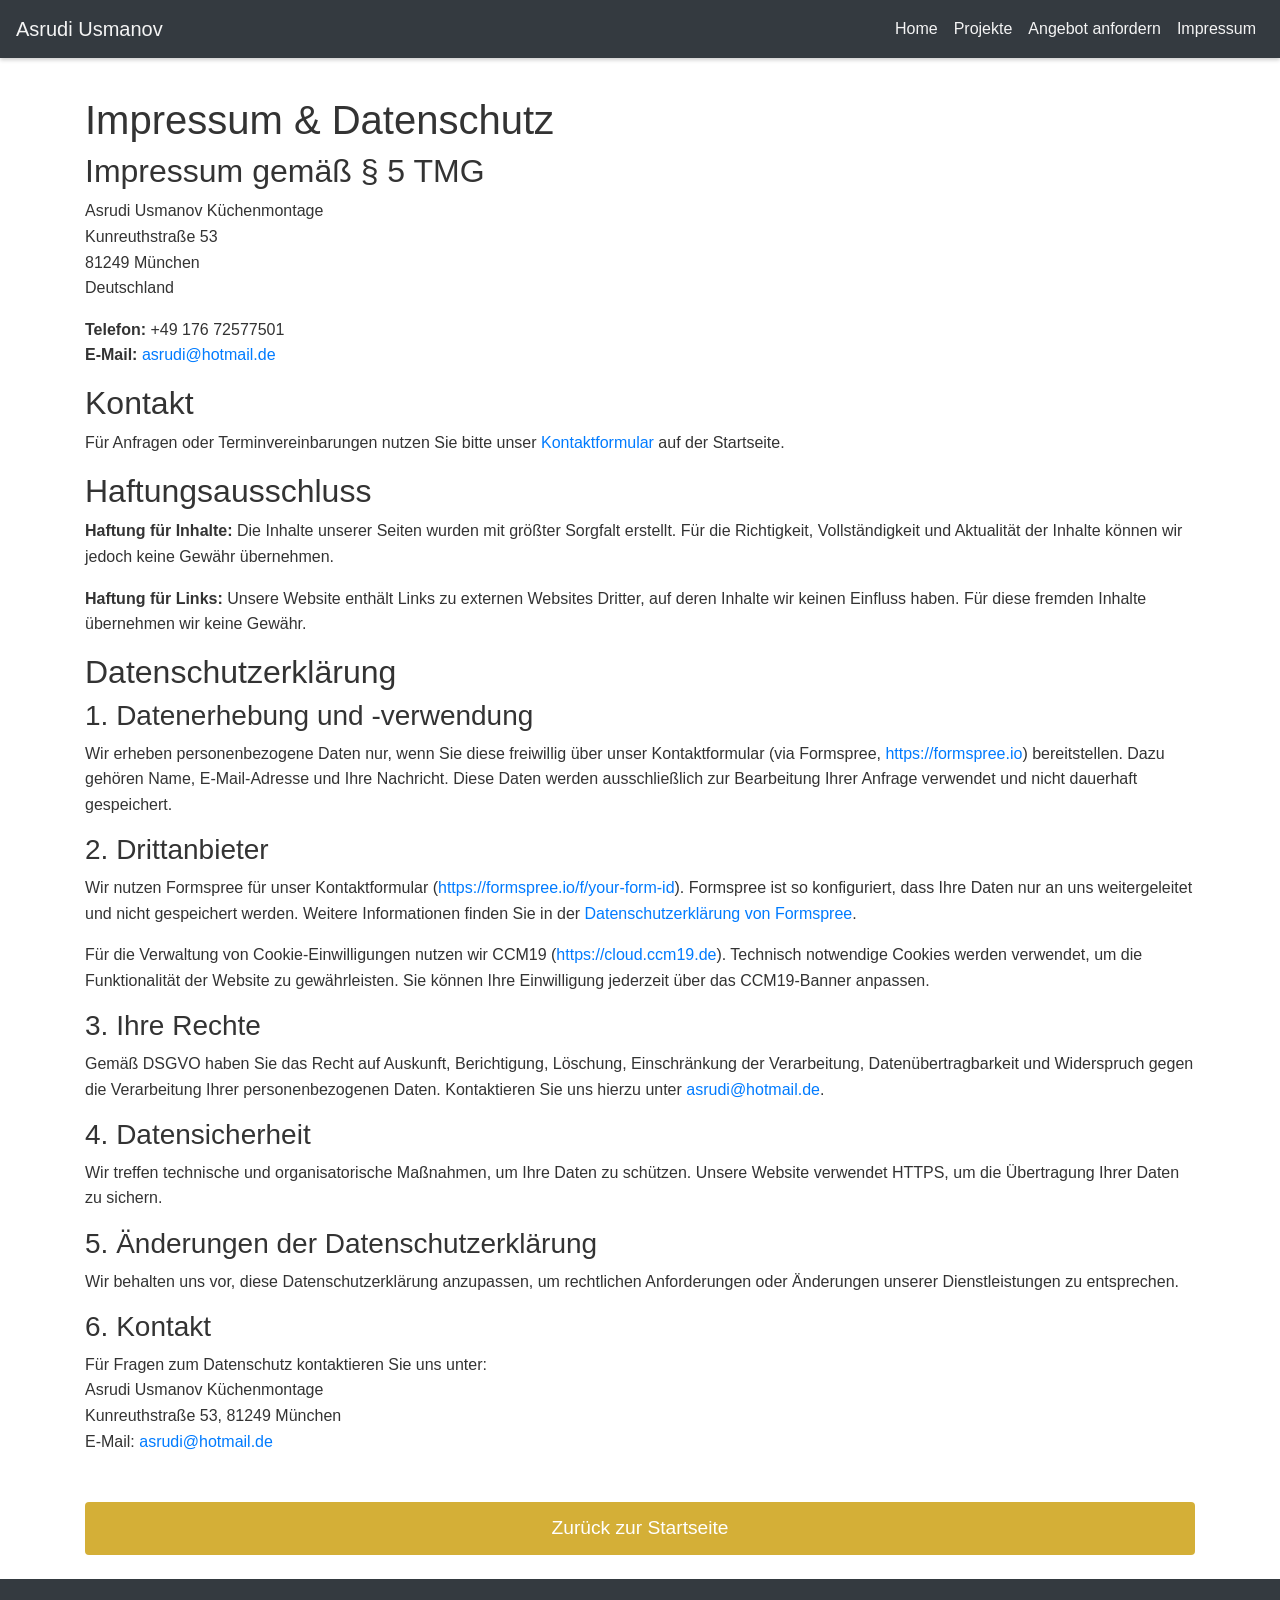
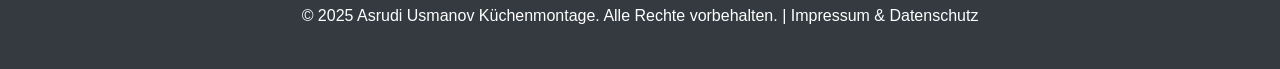
<file: impressum.html>
<!DOCTYPE html>
<html lang="de">
<head>
  <meta charset="UTF-8">
  <meta name="viewport" content="width=device-width, initial-scale=1.0">
  <title>Impressum & Datenschutz - Asrudi Usmanov Küchenmontage München</title>
  <meta name="description" content="Impressum und Datenschutzerklärung von Asrudi Usmanov Küchenmontage. Kontaktieren Sie uns für professionelle Kücheninstallationen in München.">
  <meta name="keywords" content="Impressum, Datenschutz, Küchenmontage München, Asrudi Usmanov, professionelle Kücheninstallation">
  <meta property="og:title" content="Impressum & Datenschutz - Asrudi Usmanov Küchenmontage">
  <meta property="og:description" content="Impressum und Datenschutzerklärung von Asrudi Usmanov Küchenmontage in München. Erfahren Sie mehr über unsere Dienstleistungen.">
  <meta property="og:image" content="https://www.usmanov.de/static/kitchen8.jpeg">
  <meta property="og:url" content="https://www.usmanov.de/impressum.html">
  <meta name="twitter:card" content="summary_large_image">
  <link rel="canonical" href="https://www.usmanov.de/impressum.html">
  <!-- Stylesheets -->
  <link rel="stylesheet" href="https://cdn.jsdelivr.net/npm/bootstrap@4.6.2/dist/css/bootstrap.min.css" integrity="sha384-xOolHFLEh07PJGoPkLv1IbcEPTNtaed2xpHsD9ESMhqIYd0nLMwNLD69Npy4HI+N" crossorigin="anonymous">
  <link rel="stylesheet" href="https://cdnjs.cloudflare.com/ajax/libs/font-awesome/5.15.4/css/all.min.css" integrity="sha512-1ycn6IcaQQ40/MKBW2W4Rhis/DbILU74C1vSrLJxCq57o941Ym01SwNsOMqvEBFlcgUa6xLiPY/NS5R+E6ztJQ==" crossorigin="anonymous">
  <link rel="stylesheet" href="css/style.css">
</head>
<body>
  <!-- Navigation Bar -->
  <nav class="navbar navbar-expand-lg navbar-dark bg-dark fixed-top">
    <a class="navbar-brand" href="/">Asrudi Usmanov</a>
    <button class="navbar-toggler" type="button" data-toggle="collapse" data-target="#navbarNav" aria-controls="navbarNav" aria-expanded="false" aria-label="Toggle navigation">
      <span class="navbar-toggler-icon"></span>
    </button>
    <div class="collapse navbar-collapse" id="navbarNav">
      <ul class="navbar-nav ml-auto">
        <li class="nav-item">
          <a class="nav-link" href="/">Home</a>
        </li>
        <li class="nav-item">
          <a class="nav-link" href="/#projects">Projekte</a>
        </li>
        <li class="nav-item">
          <a class="nav-link" href="/#contact">Angebot anfordern</a>
        </li>
        <li class="nav-item">
          <a class="nav-link active" href="/impressum">Impressum</a>
        </li>
      </ul>
    </div>
  </nav>

  <!-- CCM19 Datenschutz -->
  <div class="ccm19-icon">
    <script src="https://cloud.ccm19.de/app.js?apiKey=30a96c5bc50651cecfc8b957d58c571b28870649f3b7dbfd&domain=66bfae7e0db163ea860b10c2" referrerpolicy="origin"></script>
  </div>

  <!-- Main Content -->
  <main class="container mt-5 pt-5">
    <section id="impressum">
      <h1>Impressum & Datenschutz</h1>
      <h2>Impressum gemäß § 5 TMG</h2>
      <p>
        Asrudi Usmanov Küchenmontage<br>
        Kunreuthstraße 53<br>
        81249 München<br>
        Deutschland
      </p>
      <p>
        <strong>Telefon:</strong> +49 176 72577501<br>
        <strong>E-Mail:</strong> <a href="mailto:asrudi@hotmail.de">asrudi@hotmail.de</a>
      </p>
      <h2>Kontakt</h2>
      <p>
        Für Anfragen oder Terminvereinbarungen nutzen Sie bitte unser <a href="/#contact">Kontaktformular</a> auf der Startseite.
      </p>
      <h2>Haftungsausschluss</h2>
      <p>
        <strong>Haftung für Inhalte:</strong> Die Inhalte unserer Seiten wurden mit größter Sorgfalt erstellt. Für die Richtigkeit, Vollständigkeit und Aktualität der Inhalte können wir jedoch keine Gewähr übernehmen.
      </p>
      <p>
        <strong>Haftung für Links:</strong> Unsere Website enthält Links zu externen Websites Dritter, auf deren Inhalte wir keinen Einfluss haben. Für diese fremden Inhalte übernehmen wir keine Gewähr.
      </p>
      <h2 id="datenschutz">Datenschutzerklärung</h2>
      <h3>1. Datenerhebung und -verwendung</h3>
      <p>
        Wir erheben personenbezogene Daten nur, wenn Sie diese freiwillig über unser Kontaktformular (via Formspree, <a href="https://formspree.io">https://formspree.io</a>) bereitstellen. Dazu gehören Name, E-Mail-Adresse und Ihre Nachricht. Diese Daten werden ausschließlich zur Bearbeitung Ihrer Anfrage verwendet und nicht dauerhaft gespeichert.
      </p>
      <h3>2. Drittanbieter</h3>
      <p>
        Wir nutzen Formspree für unser Kontaktformular (<a href="https://formspree.io/f/your-form-id">https://formspree.io/f/your-form-id</a>). Formspree ist so konfiguriert, dass Ihre Daten nur an uns weitergeleitet und nicht gespeichert werden. Weitere Informationen finden Sie in der <a href="https://formspree.io/legal/privacy-policy">Datenschutzerklärung von Formspree</a>.
      </p>
      <p>
        Für die Verwaltung von Cookie-Einwilligungen nutzen wir CCM19 (<a href="https://cloud.ccm19.de">https://cloud.ccm19.de</a>). Technisch notwendige Cookies werden verwendet, um die Funktionalität der Website zu gewährleisten. Sie können Ihre Einwilligung jederzeit über das CCM19-Banner anpassen.
      </p>
      <h3>3. Ihre Rechte</h3>
      <p>
        Gemäß DSGVO haben Sie das Recht auf Auskunft, Berichtigung, Löschung, Einschränkung der Verarbeitung, Datenübertragbarkeit und Widerspruch gegen die Verarbeitung Ihrer personenbezogenen Daten. Kontaktieren Sie uns hierzu unter <a href="mailto:asrudi@hotmail.de">asrudi@hotmail.de</a>.
      </p>
      <h3>4. Datensicherheit</h3>
      <p>
        Wir treffen technische und organisatorische Maßnahmen, um Ihre Daten zu schützen. Unsere Website verwendet HTTPS, um die Übertragung Ihrer Daten zu sichern.
      </p>
      <h3>5. Änderungen der Datenschutzerklärung</h3>
      <p>
        Wir behalten uns vor, diese Datenschutzerklärung anzupassen, um rechtlichen Anforderungen oder Änderungen unserer Dienstleistungen zu entsprechen.
      </p>
      <h3>6. Kontakt</h3>
      <p>
        Für Fragen zum Datenschutz kontaktieren Sie uns unter:<br>
        Asrudi Usmanov Küchenmontage<br>
        Kunreuthstraße 53, 81249 München<br>
        E-Mail: <a href="mailto:asrudi@hotmail.de">asrudi@hotmail.de</a>
      </p>
    </section>
    <div class="text-center mt-5">
      <a href="/" class="btn btn-primary mb-4">Zurück zur Startseite</a>
    </div>
  </main>

  <!-- Footer -->
  <footer class="bg-dark text-white text-center py-4">
    <p>© 2025 Asrudi Usmanov Küchenmontage. Alle Rechte vorbehalten. | <a href="/impressum" class="text-white">Impressum & Datenschutz</a></p>
  </footer>

  <!-- JavaScript -->
  <script src="https://code.jquery.com/jquery-3.5.1.slim.min.js" integrity="sha384-DfXdz2htPH0lsSSs5nCTpuj/zy4C+OGpamoFVy38MVBnE+IbbVYUew+OrCXaRkfj" crossorigin="anonymous"></script>
  <script src="https://cdn.jsdelivr.net/npm/popper.js@1.16.1/dist/umd/popper.min.js" integrity="sha384-9/reFTGAW83EW2RDu2S0VKaIzap3H66lZH81PoYlFhbGU+6BZp6G7niu735Sk7lN" crossorigin="anonymous"></script>
  <script src="https://cdn.jsdelivr.net/npm/bootstrap@4.6.2/dist/js/bootstrap.min.js" integrity="sha384-+sLIOodYLS7CIrQpBjl+C7nPvqq+FbNUBDunl/OZv93DB7Ln/533i8e/mZXLi/P+" crossorigin="anonymous"></script>
  <script src="js/script.js"></script>
</body>
</html>
</file>
<file: css/style.css>
/* Reset default styles */
body {
  margin: 0;
  padding: 0;
  font-family: 'Arial', sans-serif;
  line-height: 1.6;
  color: #333;
}

/* Navigation bar */
.navbar {
  background-color: #1a1a1a; /* Dark, premium color */
  box-shadow: 0 2px 4px rgba(0, 0, 0, 0.2);
  z-index: 1000;
}

.navbar-brand, .nav-link {
  color: #f4f4f4 !important;
  font-weight: 500;
  transition: color 0.3s;
}

.nav-link:hover {
  color: #d4af37 !important; /* Gold accent for hover */
}

/* Hero section */
.hero-section {
  position: relative;
  min-height: 100vh;
  width: 100vw;
  background-image: url('../static/kitchen8.jpeg');
  background-size: cover;
  background-position: center;
  background-repeat: no-repeat;
  display: flex;
  align-items: center;
  justify-content: center;
  color: white;
  text-align: center;
}

.hero-content {
  background: rgba(0, 0, 0, 0.7); /* Darker overlay for readability */
  padding: 40px;
  border-radius: 12px;
  max-width: 90%;
  width: 100%;
}

.hero-content h1 {
  font-size: 4.5rem;
  font-weight: 700;
  margin-bottom: 1rem;
}

.hero-content h2 {
  font-size: 2.5rem;
  margin-bottom: 1.5rem;
}

.hero-content .lead {
  font-size: 1.25rem;
  margin-bottom: 2rem;
}

/* Contact section */
.contact-section {
  background: #f8f8f8; /* Light background for distinction */
  padding: 40px 0;
  border-top: 1px solid #e0e0e0;
  border-bottom: 1px solid #e0e0e0;
}

.formspree-container {
  max-width: 600px;
  margin: 0 auto;
  background: #fff;
  padding: 30px;
  border-radius: 8px;
  box-shadow: 0 4px 12px rgba(0, 0, 0, 0.15);
}

#contact-form {
  display: flex;
  flex-direction: column;
}

.form-group {
  margin-bottom: 1.5rem;
}

.form-group label {
  display: block;
  font-weight: 600;
  margin-bottom: 0.5rem;
  color: #1a1a1a;
  text-align: left;
}

.form-group input,
.form-group textarea {
  width: 100%;
  padding: 12px;
  font-size: 1rem;
  border: 1px solid #ccc;
  border-radius: 4px;
  box-sizing: border-box;
}

.form-group input:focus,
.form-group textarea:focus {
  outline: none;
  border-color: #d4af37; /* Gold accent */
  box-shadow: 0 0 5px rgba(212, 175, 55, 0.3);
}

.form-group textarea {
  resize: vertical;
  min-height: 120px;
}

.form-text {
  color: #666;
  margin-top: 0.25rem;
}

/* Checkbox styling */
.form-check {
  margin-bottom: 1.5rem;
  position: relative;
  padding-left: 2.5rem; /* Increased space for checkbox */
  min-height: 2rem; /* Ensure enough vertical space to prevent wrapping */
}

.form-check-input {
  position: absolute;
  left: 0;
  top: 0.3rem; /* Slightly adjusted for vertical alignment */
  margin: 0;
  width: 1.25rem;
  height: 1.25rem;
  cursor: pointer;
}

.form-check-label {
  font-size: 1rem;
  color: #1a1a1a;
  line-height: 1.5;
  margin-left: 2rem; /* Increased to ensure no overlap with checkbox */
  margin-bottom: 0;
  display: block; /* Full width to prevent wrapping */
}

.form-check-label a {
  color: #d4af37;
  text-decoration: underline;
}

.form-check-label a:hover {
  color: #b8972e;
}

.form-check + .form-text {
  margin-top: 0.75rem; /* Increased to separate from label */
  margin-left: 2rem; /* Align with label text */
  display: block;
  font-size: 0.85rem; /* Slightly smaller for clarity */
}

/* Ensure checkbox group is treated as a form group */
.form-group.form-check {
  margin-bottom: 2rem; /* Extra spacing before submit button */
}

.btn-primary {
  background-color: #d4af37; /* Gold for premium feel */
  border: none;
  padding: 12px 24px;
  font-size: 1.2rem;
  width: 100%;
  transition: background-color 0.3s;
}

.btn-primary:hover {
  background-color: #b8972e;
}

/* Projects section */
#projects h2 {
  font-size: 2.5rem;
  font-weight: 600;
}

#projects p {
  font-size: 1.1rem;
  color: #666;
}

#projects .row {
  margin-bottom: 2rem;
}

#projects img {
  transition: transform 0.3s ease;
}

#projects img:hover {
  transform: scale(1.05);
}

#projects h5 {
  font-size: 1.25rem;
  font-weight: 600;
  color: #1a1a1a;
}

/* Footer */
footer {
  background-color: #1a1a1a;
  color: #f4f4f4;
}

footer a {
  color: #d4af37;
  text-decoration: none;
}

footer a:hover {
  text-decoration: underline;
}

/* Section padding for navbar offset */
section:not(.hero-section) {
  padding-top: 80px;
  margin-top: -80px;
}

/* Responsive adjustments */
@media (max-width: 768px) {
  .hero-content {
    padding: 20px;
    max-width: 95%;
  }

  .hero-content h1 {
    font-size: 3rem;
  }

  .hero-content h2 {
    font-size: 1.8rem;
  }

  .hero-content .lead {
    font-size: 1rem;
  }

  .formspree-container {
    max-width: 100%;
    padding: 20px;
  }

  .btn-primary {
    font-size: 1rem;
    padding: 10px 20px;
  }

  section:not(.hero-section) {
    padding-top: 60px;
    margin-top: -60px;
  }

  #projects h2, .contact-section h2 {
    font-size: 2rem;
  }

  .form-check {
    padding-left: 2rem;
  }

  .form-check-input {
    width: 1.1rem;
    height: 1.1rem;
    top: 0.25rem;
  }

  .form-check-label {
    font-size: 0.95rem;
    margin-left: 1.75rem;
  }

  .form-check + .form-text {
    margin-left: 1.75rem;
    font-size: 0.8rem;
  }
}

@media (max-width: 576px) {
  .hero-content h1 {
    font-size: 2.2rem;
  }

  .hero-content h2 {
    font-size: 1.5rem;
  }

  .formspree-container {
    padding: 15px;
  }

  .form-check {
    padding-left: 1.75rem;
  }

  .form-check-input {
    width: 1rem;
    height: 1rem;
    top: 0.2rem;
  }

  .form-check-label {
    font-size: 0.9rem;
    margin-left: 1.5rem;
  }

  .form-check + .form-text {
    margin-left: 1.5rem;
    font-size: 0.75rem;
  }
}
</file>
